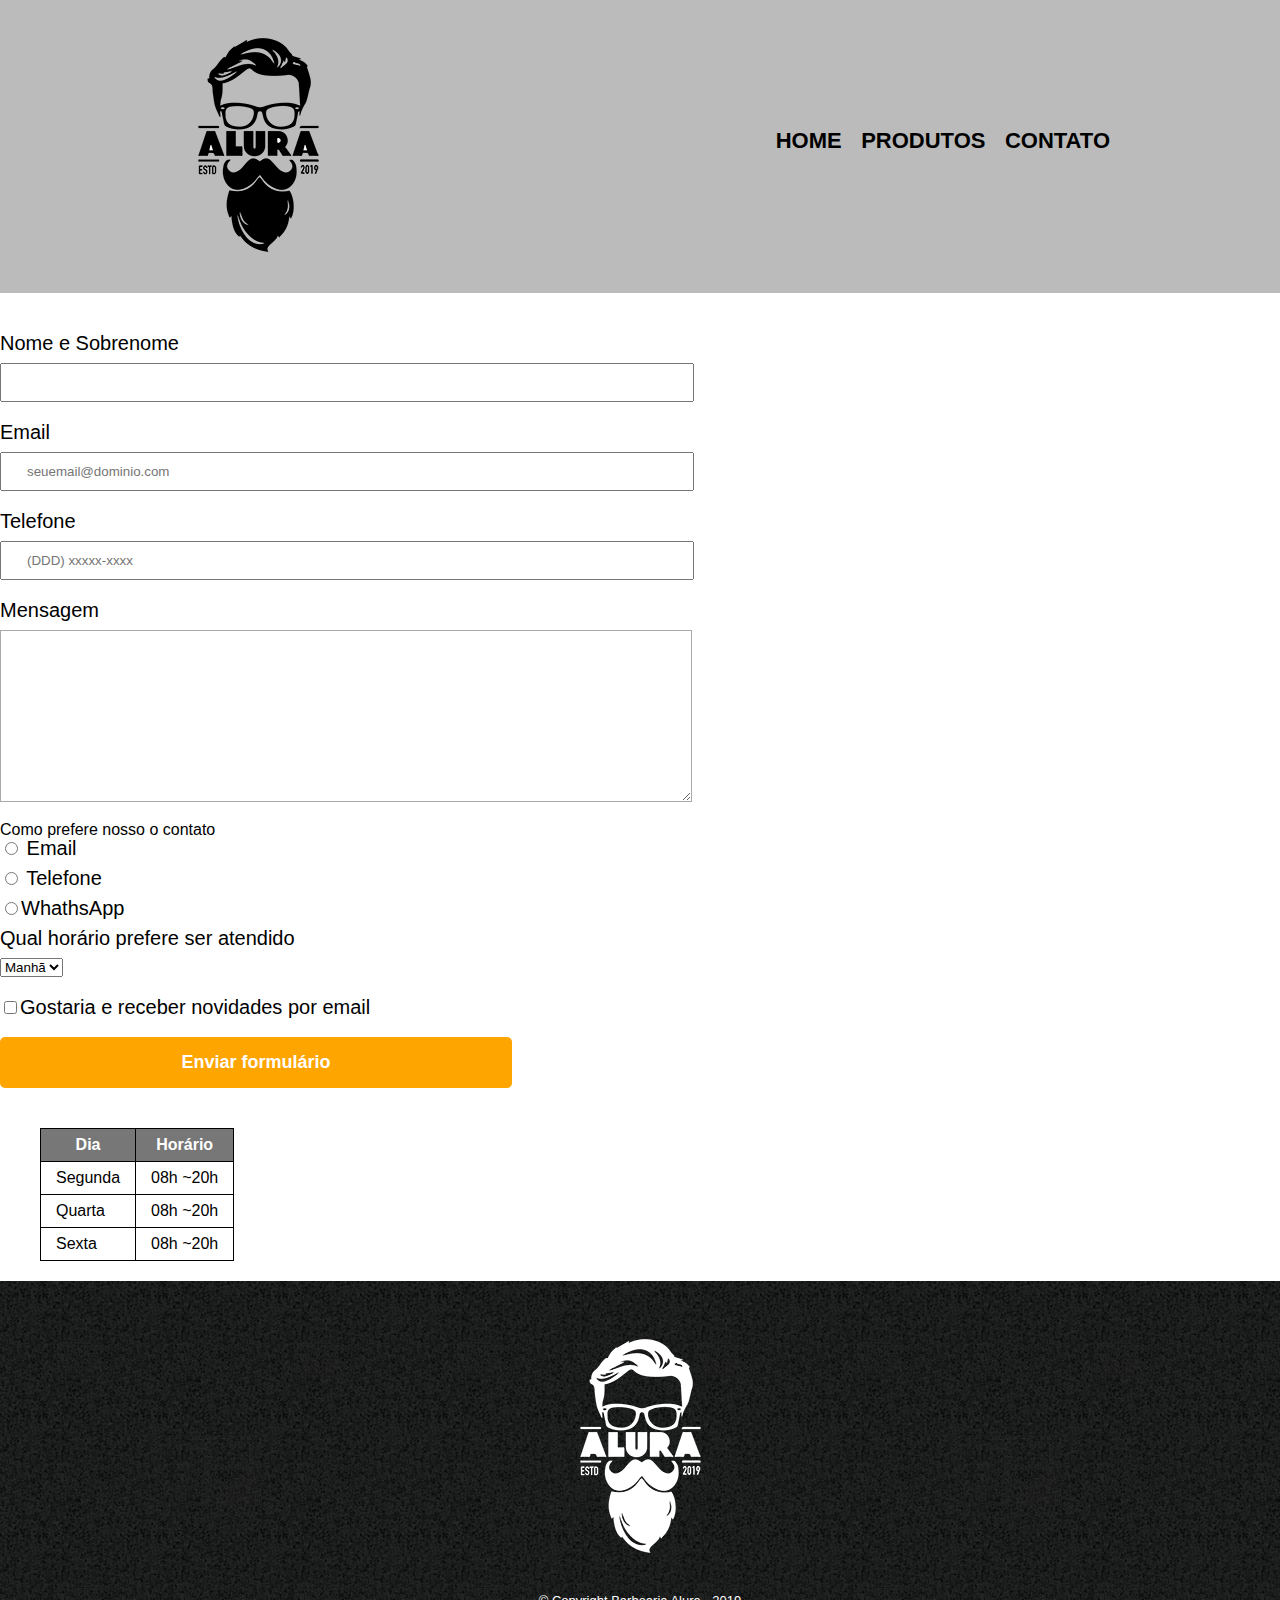
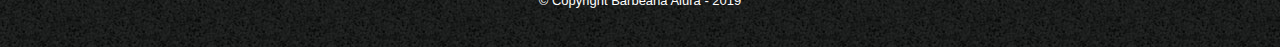
<file: pacote/barbeariaAlura/projeto-inicial/contato.html>
<!DOCTYPE html>
<html>
	<head>
		<meta charset="UTF-8">
		<title>Contato - Barbearia Alura</title>

		<link rel="stylesheet" href="reset.css">
		<link rel="stylesheet" href="style.css">
	</head>
	<body>
		<header>
			<div class="caixa">
				<h1><img src="logo.png" alt="logo da barbearia Alura"></h1>

				<nav>
					<ul>
						<li><a href="index.html">Home</a></li>
						<li><a href="produtos.html">Produtos</a></li>
						<li><a href="contato.html">Contato</a></li>
					</ul>
				</nav>
			</div>
		</header>

		<main>
			<form>
				<label for="nomesobrenome">Nome e Sobrenome</label>
				<input type="text" id="nomesobrenome" class="input-padrao" required>

				<label for="email">Email</label>
				<input type="email" id="email" class="input-padrao" required placeholder="seuemail@dominio.com">

				<label for="telefone">Telefone</label>
				<input type="tel" id="telefone" class="input-padrao" required placeholder="(DDD) xxxxx-xxxx">

				<label for="mensagem">Mensagem </label>
				<textarea cols="30" rows="10" id="mensagem" class="input-padrao" required></textarea>
				<fieldset>
					<fieldset class="teste">Como prefere nosso o contato</fieldset>
					<label for="radio-email"><input type="radio" name="contato" value="email" id="radio-email">
Email</label>
					
					<label for="radio-email"><input type="radio" name="contato" value="telefone" id="radio-telefone">
Telefone</label>
					
					<label for="radio-email"><input type="radio" name="contato" value="whatsapp" id="radio-whatsapp">WhathsApp</label>
					
				</fieldset>

				<fieldset>
					<legend>Qual horário prefere ser atendido</legend>
					<select>
						<option>Manhã</option>
						<option>Tarde</option>
						<option>Noite</option>
					</select>
				</fieldset>

				<label class="checkbox"><input type="checkbox">Gostaria e receber novidades por email</label>


				<input type="submit" value="Enviar formulário"class="enviar">
			</form>

			<table>
				<thead>
					<tr>
						<th>Dia</th>
						<th>Horário</th>
					</tr>
				</thead>
				<tbody>
					<tr>
						<td>Segunda</td>
						<td>08h ~20h</td>
					</tr>
					<tr>
						<td>Quarta</td>
						<td>08h ~20h</td>
					</tr>
					<tr>
						<td>Sexta</td>
						<td>08h ~20h</td>
					</tr>
					<!-- <tr>
    					<td colspan="5">Rio de Janeiro</td> 
					</tr> -->
				</tbody>
			</table>

		</main>
		<footer>
			<img src="logo-branco.png" alt="logo da barbearia alura">
			<p class="copyright">&copy; Copyright Barbearia Alura - 2019</p>
		</footer>
	</body>
</html>
</file>
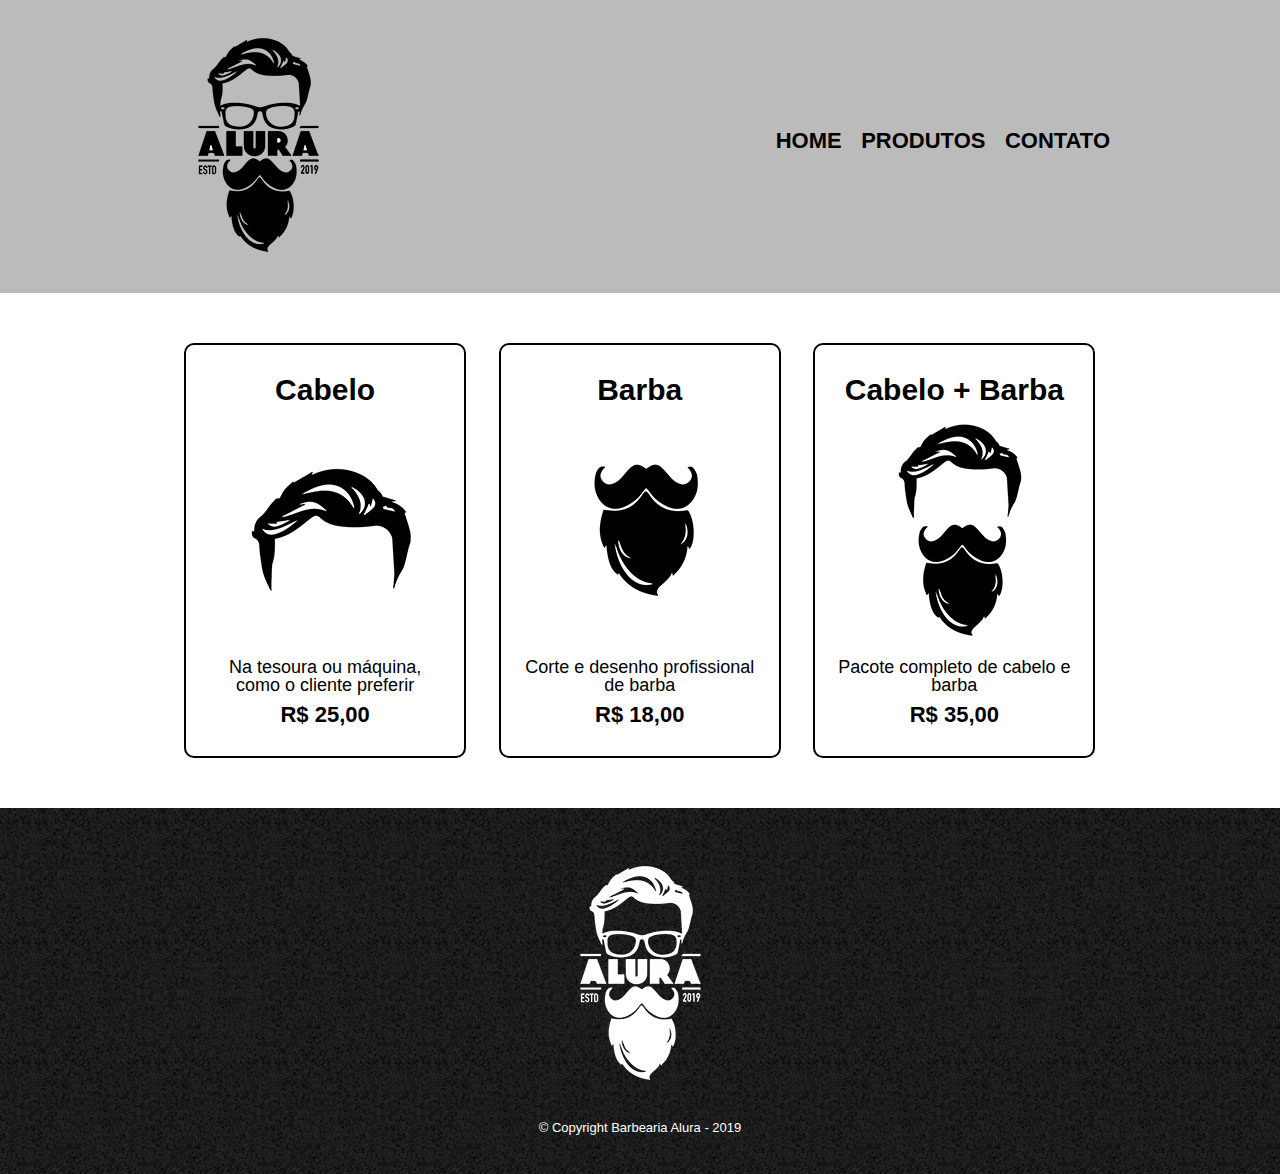
<file: pacote/barbeariaAlura/projeto-inicial/produtos.html>
<!DOCTYPE html>
<html>
	<head>
		<meta charset="UTF-8">
		<title>Produtos - Barbearia Alura</title>

		<link rel="stylesheet" href="reset.css">
		<link rel="stylesheet" href="style.css">
	</head>
	<body>
		<header>
			<div class="caixa">
				<h1><img src="logo.png"></h1>

				<nav>
					<ul>
						<li><a href="index.html">Home</a></li>
						<li><a href="produtos.html">Produtos</a></li>
						<li><a href="contato.html">Contato</a></li>
					</ul>
				</nav>
			</div>
		</header>

		<main>
			<ul class="produtos">
				<li>
					<h2>Cabelo</h2>
					<img src="cabelo.jpg">
					<p class="produto-descricao">Na tesoura ou máquina, como o cliente preferir</p>
					<p class="produto-preco">R$ 25,00</p>
				</li>
				<li>
					<h2>Barba</h2>
					<img src="barba.jpg">
					<p class="produto-descricao">Corte e desenho profissional de barba</p>
					<p class="produto-preco">R$ 18,00</p>
				</li>
				<li>
					<h2>Cabelo + Barba</h2>
					<img src="cabelo+barba.jpg">
					<p class="produto-descricao">Pacote completo de cabelo e barba</p>
					<p class="produto-preco">R$ 35,00</p>
				</li>
			</ul>
		</main>

		<footer>
			<img src="logo-branco.png">
			<p class="copyright">&copy; Copyright Barbearia Alura - 2019</p>
		</footer>
	</body>
</html>
</file>
<file: pacote/barbeariaAlura/projeto-inicial/style.css>
body {
	font-family: 'Montserrat', sans-serif;
}
header {
	background: #BBBBBB;
	padding: 20px 0;
}

.caixa {
	position: relative;
	width: 940px;
	margin: 0 auto;
}

nav {
	position: absolute;
	top: 110px;
	right: 0;
}

nav li {
	display: inline;
	margin: 0 0 0 15px;
}

nav a {
	text-transform: uppercase;
	color: #000000;
	font-weight: bold;
	font-size: 22px;
	text-decoration: none;
}

nav a:hover {
	color: #C78C19;
	text-decoration: underline;
}

.produtos {
	width: 940px;
	margin: 0 auto;
	padding: 50px 0;
}

.produtos li {
	display: inline-block;
	text-align: center;
	width: 30%;
	vertical-align: top;
	margin: 0 1.5%;
	padding: 30px 20px;
	box-sizing: border-box;
	border: 2px solid #000000;
	border-radius: 10px;
}

.produtos li:hover {
	border-color: #C78C19;
}

.produtos li:active {
	border-color: #088C19;	
}

.produtos li:hover h2 {
	font-size: 34px;
}

.produtos h2 {
	font-size: 30px;
	font-weight: bold;
}

.produto-descricao {
	font-size: 18px;
}

.produto-preco {
	font-size: 22px;
	font-weight: bold;
	margin-top: 10px;
}

footer {
	text-align: center;
	background: url("bg.jpg");
	padding: 40px 0;
}

.copyright {
	color: #FFFFFF;
	font-size: 13px;
	margin: 20px 0 0;
}

/* Página de contato */
.contato {
	width: 940px;
	margin: 40px auto;
}

.contato label, .input-group legend {
	display: block;
	margin: 0 0 5px;
	font-size: 20px;
}

.campo-padrao, textarea {
	display: block;
	margin: 0 0 30px;
	padding: 10px 20px;
	width: 50%;
	border: 1px solid #aaa;
}

.input-group {
	margin: 0 0 20px;
}

.newsletter {
	margin: 0 0 20px;
}

.botao {
	margin: 20px 0 0;
	width: 30%;
	padding: 10px 20px;
	font-size: 24px;
	display: inline-block;
	background: orange;
	color: white;
	border: none;
	border-radius: 5px;
	transition: 1s;
}

.botao:hover {
	cursor: pointer;
	transform: scale(1.2);	
}

.funcionamento {
	width: 940px;
	margin: 0 auto 40px;
}

table {
	margin: 10px 0 0;
}

th  {
	background: #777777;
	color: #FFFFFF;
}


td, th {
	border: 1px solid #000000;
	padding: 5px 20px;
}

main{
}
form {
	margin: 40px 0;
}

form label, form legend{
	display: block;
	font-size: 20px;
	margin: 0 0 10px;
}
.input-padrao{
	display: block;
	margin: 0 0 20px;
	padding: 10px 25px;
	width: 50%;
}
.checkbox{
	margin: 20px 0;	
}
.enviar{
	width: 40%;
	padding: 15px 0;
	background-color: orange;
	color: white;	
	font-weight: bold;
	font-size: 18px;
	border: none;
	border-radius: 5px;
	transition: 1s all;
	cursor: pointer;
}

.enviar:hover {
	background-color: darkorange;
	transform: scale(1.2);
	/* transform: rotate(30deg); rataciona o objeto */										
}

table {
	margin: 20px 40px;
}
thead {
	background: #555555;
	font-weight: bold;
	color: white;
}

td, th {
	border: 1px solid #000000;
	padding: 8px 15px;
}

/*Pagina inicial*/
.banner:{
	width: 100%;
}
.principal {
	padding: 3em 0;
	background: #FFFFFF;
	width: 940px;
	margin: 0 auto;
}
.titulo-principal {
	text-align: center;
	font-size: 2em;
	margin: 0 0 1em;
	clear: left;
	text-shadow: 1px 1px #a52a2a;
}
.titulo-principal:first-letter {
	font-weight: bold;
}
.principal p{
	margin: 0 0 1em;
}
.principal strong{
	font-weight: bold;
}
.principal em{
	font-style: italic;
}
.beneficios {
	padding: 3em 0;
	background: #888888;
	/* box-shadow: inset 0 0 20px #000000; sombra no bloco todo*/

}
.conteudo-beneficios {
	width: 640px;
	margin: 0 auto;
}
.lista-beneficios {
	width: 40%;
	display: inline-block;
	vertical-align: top;
}
.itens {
	line-height: 1.5;
}
.itens:first-child {
	font-weight: bold;
}
.itens:before {
	content: "★";
}
.imagembeneficios {
	width: 60%;
	opacity: 1;
	transition: 400ms;
	box-shadow: 10px 10px 20px #000000;
}
.imagembeneficios:hover {
	opacity: 0.3;
}
.utensilios{
	width: 120px;
	margin: 0 20px 20px 0;
	float: left;
}
.mapa{
	padding: 3em 0;
	background: linear-gradient(#FFFFFF,#888888);
}
.mapa p{
	margin: 0 0 2em;
	text-align: center;
}
.mapa-conteudo{
	margin: 0 auto;
	width: 940px;
}


.video{
	width: 560px;
	margin: 2em auto;
}

/*seletores avançados
main > p {  } (para acessar os filhos de determinado elemento)

img + p {  } (para acessar o primeiro irmão de determinado elemento)

img ~ p {  }  (para acessar todos os irmãos de determinado elemento)

main p:not(#missao) {  }  (para acessar os elementos, exceto algum) */
@media screen and (max-width: 480px){
	.caixa, .principal, .conteudo-beneficios, .mapa-conteudo, .video{
		width: auto;
	}
	h1 {
		text-align: center;
	}	
	nav {
		position: static;
	}
	.lista-beneficios, .imegembeneficios {
		width: 100%;
	}
}
}
</file>
